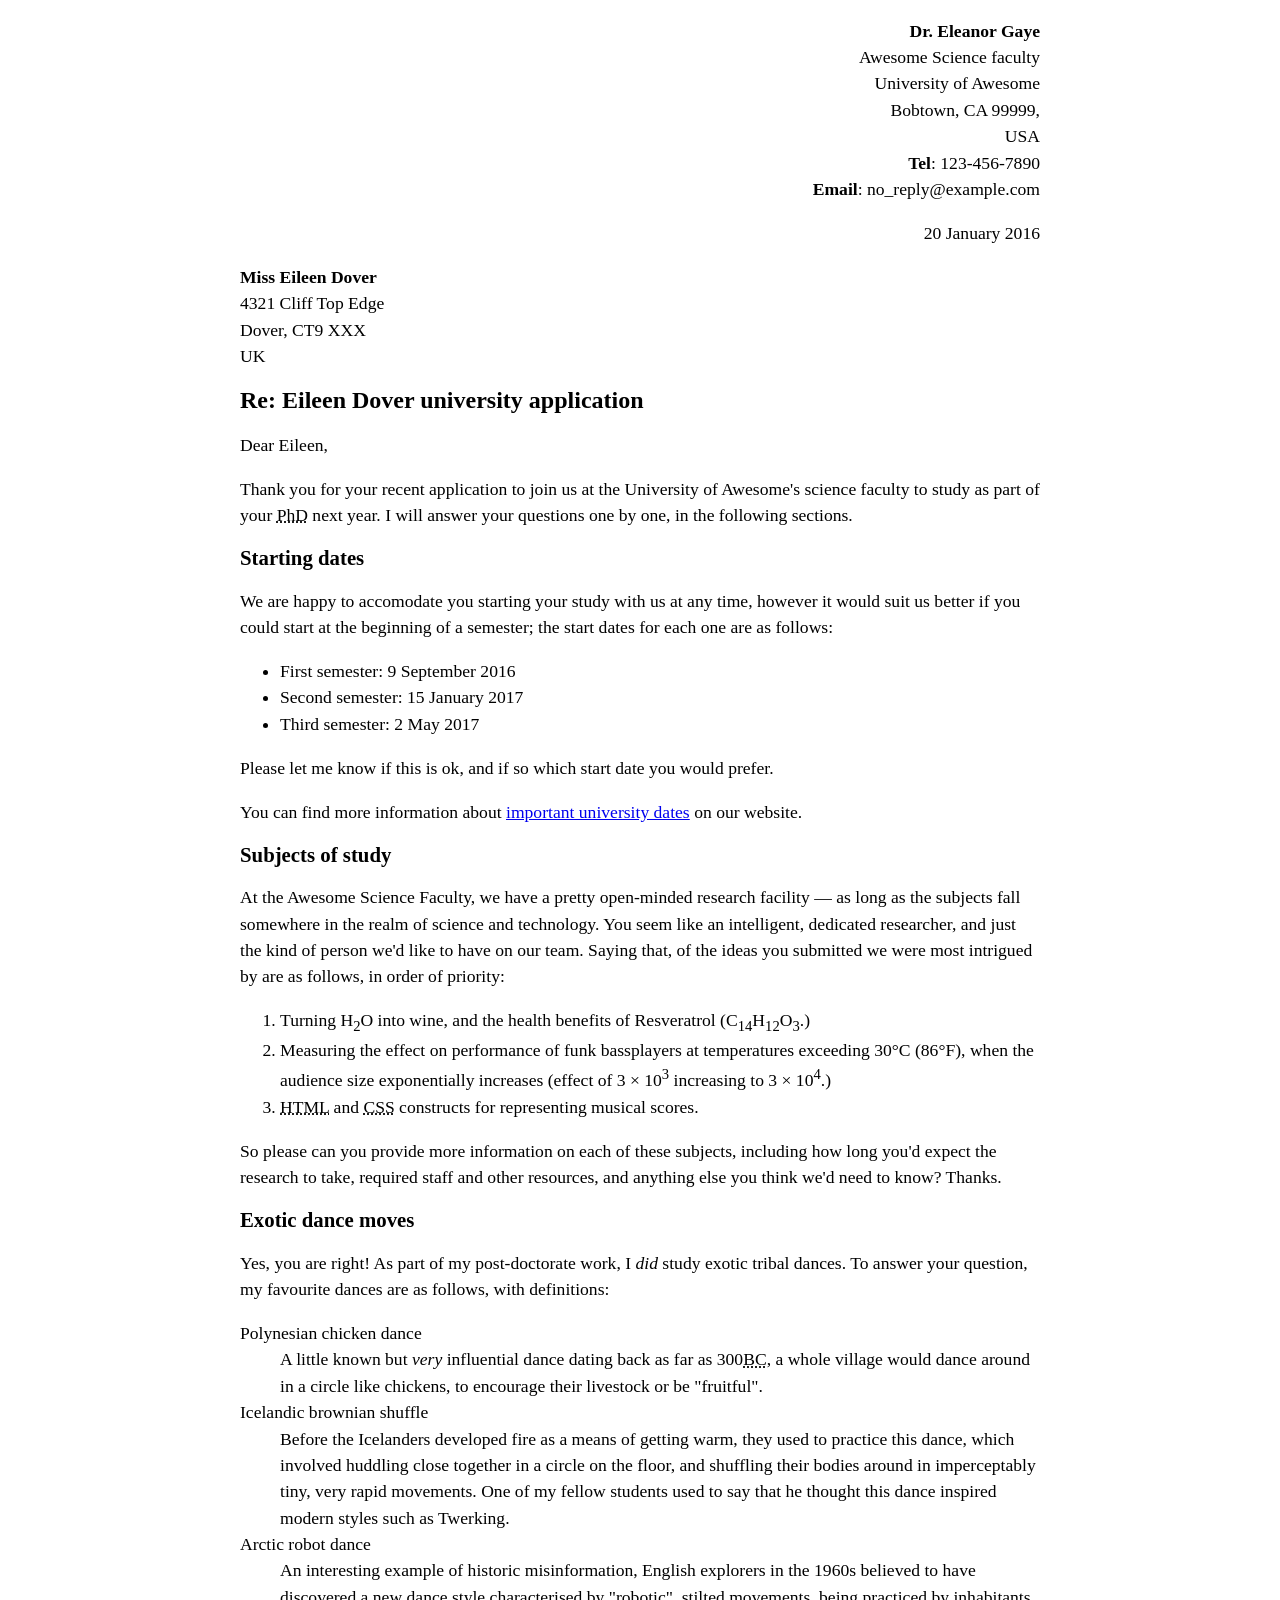
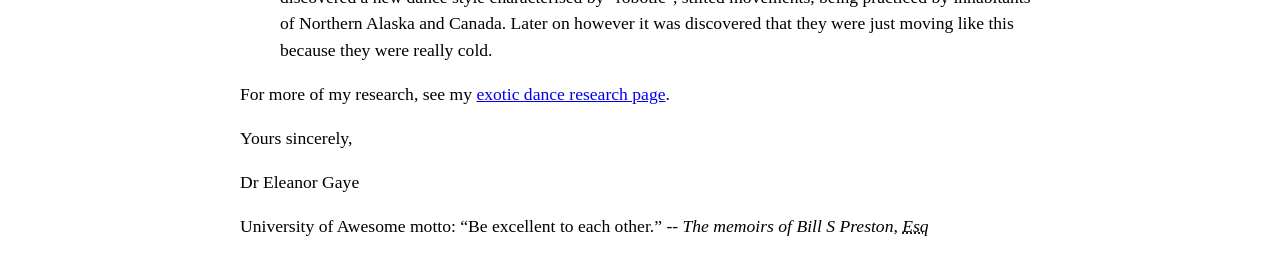
<file: lab exercises/1.Marking up a letter/index.html>
<!DOCTYPE html>
<html lang="en-US">
  <head>
    <meta charset="utf-8">
    <meta name="author" content="Dr. Eleanor Gaye">
	<link href="style.css" rel="stylesheet" type="text/css">
    <title>Awesome science application correspondance</title>
    </head>
  	<body>
    <p class="sender-column">
    <strong>Dr. Eleanor Gaye</strong><br>
    Awesome Science faculty<br>
    University of Awesome<br>
    Bobtown, CA 99999,<br>
    USA
    <br><strong>Tel</strong>: 123-456-7890<br>
    <strong>Email</strong>: no_reply@example.com
  </p>
    <p class="sender-column"><time datetime="2016-01-20">20 January 2016</time></p>
    <p>
    <strong>Miss Eileen Dover</strong><br>
    4321 Cliff Top Edge<br>
    Dover, CT9 XXX<br>
    UK
  </p>

    <h1>Re: Eileen Dover university application</h1>
    <p>Dear Eileen,</p>
    <p>Thank you for your recent application to join us at the University of Awesome's science faculty to study as part of your <abbr title="Doctor of Philosophy">PhD</abbr> next year. I will answer your questions one by one, in the following sections.</p>
    <h2>Starting dates</h2>
    <p>We are happy to accomodate you starting your study with us at any time, however it would suit us better if you could start at the beginning of a semester; the start dates for each one are as follows:</p>
    <ul>
      <li>First semester: <time datetime="2016-09-09">9 September 2016</time></li>
      <li>Second semester: <time datetime="2017-01-15">15 January 2017</time></li>
      <li>Third semester: <time datetime="2017-05-02">2 May 2017</time></li>
    </ul>
    <p>Please let me know if this is ok, and if so which start date you would prefer.</p>
    <p>You can find more information about <a href="http://www.example.com" title="table of awesome university important dates">important university dates</a> on our website.</p>
    
	<h2>Subjects of study</h2>
    <p>At the Awesome Science Faculty, we have a pretty open-minded research facility — as long as the subjects fall somewhere in the realm of science and technology. You seem like an intelligent, dedicated researcher, and just the kind of person we'd like to have on our team. Saying that, of the ideas you submitted we were most intrigued by are as follows, in order of priority:</p>
    <ol>
      <li>Turning H<sub>2</sub>O into wine, and the health benefits of Resveratrol (C<sub>14</sub>H<sub>12</sub>O<sub>3</sub>.)</li>
      <li>Measuring the effect on performance of funk bassplayers at temperatures exceeding 30°C (86°F), when the audience size exponentially increases (effect of 3 × 10<sup>3</sup> increasing to 3 × 10<sup>4</sup>.)</li>
      <li><abbr title="HyperText Markup Language">HTML</abbr> and <abbr title="Cascading Style Sheets">CSS</abbr> constructs for representing musical scores.</li>
    </ol>
    <p>So please can you provide more information on each of these subjects, including how long you'd expect the research to take, required staff and other resources, and anything else you think we'd need to know? Thanks.</p>

    <h2>Exotic dance moves</h2>
    <p>Yes, you are right! As part of my post-doctorate work, I <em>did</em> study exotic tribal dances. To answer your question, my favourite dances are as follows, with definitions:</p>
    <dl>
      <dt>Polynesian chicken dance</dt>
      <dd>A little known but <em>very</em> influential dance dating back as far as 300<abbr title="Before Christ">BC</abbr>, a whole village would dance around in a circle like chickens, to encourage their livestock or be "fruitful".</dd>
      <dt>Icelandic brownian shuffle</dt>
      <dd>Before the Icelanders developed fire as a means of getting warm, they used to practice this dance, which involved huddling close together in a circle on the floor, and shuffling their bodies around in imperceptably tiny, very rapid movements. One of my fellow students used to say that he thought this dance inspired modern styles such as Twerking.</dd>
      <dt>Arctic robot dance</dt>
      <dd>An interesting example of historic misinformation, English explorers in the 1960s believed to have discovered a new dance style characterised by "robotic", stilted movements, being practiced by inhabitants of Northern Alaska and Canada. Later on however it was discovered that they were just moving like this because they were really cold.</dd>
    </dl>
    <p>For more of my research, see my <a href="htp://www.example.com" title="Dr Gaye's exotic dance research">exotic dance research page</a>.</p>
    <p>Yours sincerely,</p>
    <p>Dr Eleanor Gaye</p>
   <p>University of Awesome motto: <q>Be excellent to each other.</q> -- <cite>The memoirs of Bill S Preston, <abbr title="Esquire">Esq</abbr></cite></p>
  </body>
</html>
</file>
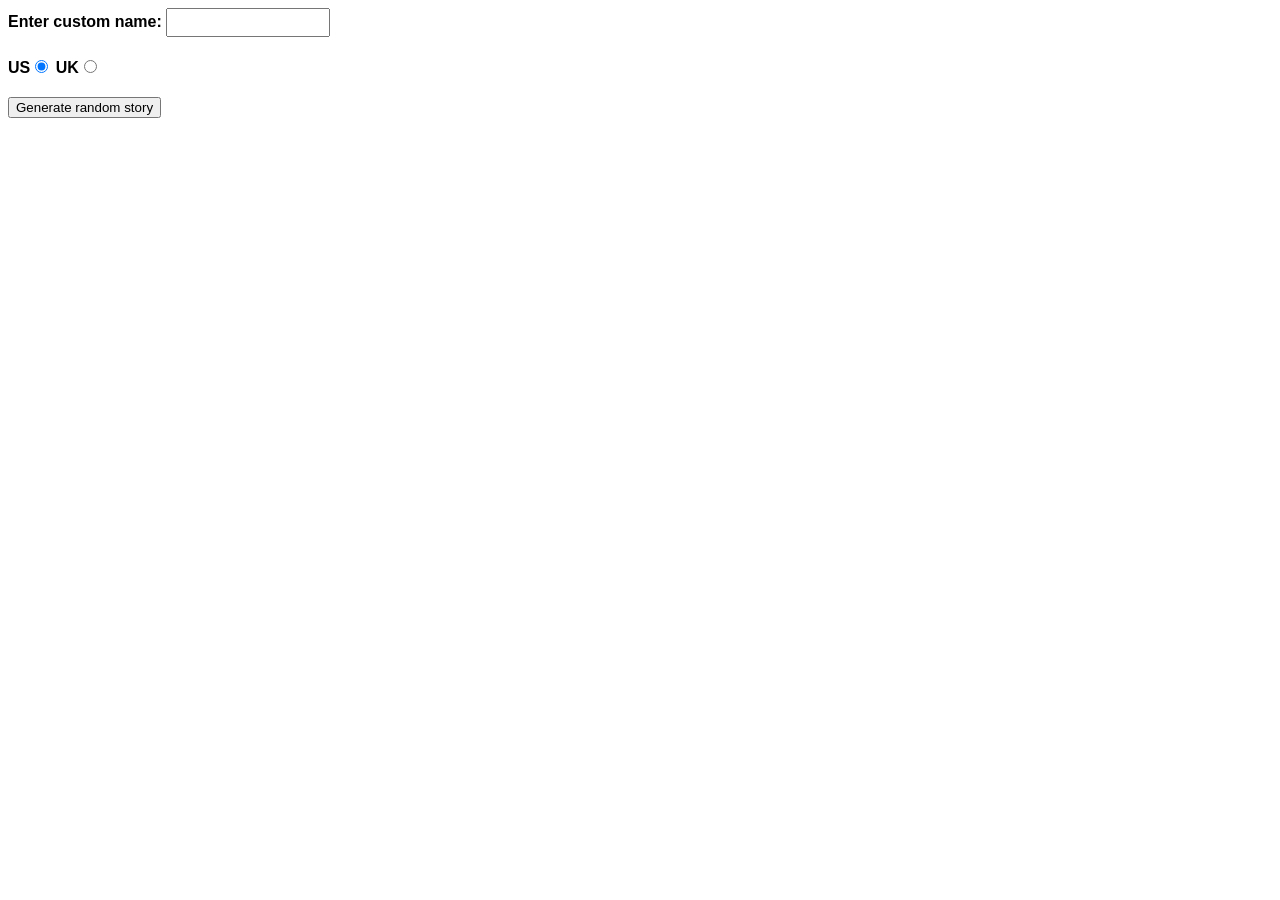
<file: lab exercises/10.Silly Story Generator/index.html>
<!DOCTYPE html>
<html lang="en">
  <head>
    <meta charset="utf-8">
    <meta http-equiv="X-UA-Compatible" content="IE=edge">
    <meta name="viewport" content="width=device-width">

    <title>Silly story generator</title>

    <style>
    body {
      font-family: helvetica, sans-serif;
      width: 350px;
    }
    label {
      font-weight: bold;  
    }
    div {
      padding-bottom: 20px;
    }
    input[type="text"] {
      padding: 5px;
      width: 150px;
    }
    p {
      background: #FFC125;
      color: #5E2612;
      padding: 10px;
      visibility: hidden;
    }
    </style>
  </head>

  <body>
    <div>
      <label for="customname">Enter custom name:</label>
      <input id="customname" type="text" placeholder="">
    </div>
    <div>
      <label for="us">US</label><input id="us" type="radio" name="ukus" value="us" checked>
      <label for="uk">UK</label><input id="uk" type="radio" name="ukus" value="uk">
    </div>
    <div>
      <button class="randomize">Generate random story</button>
    </div>
    <!-- Thanks a lot to Willy Aguirre for his help with the code for this assessment -->
    <p class="story"></p>
    

<script src="main.js"></script>    
  </body>
</html>
</file>
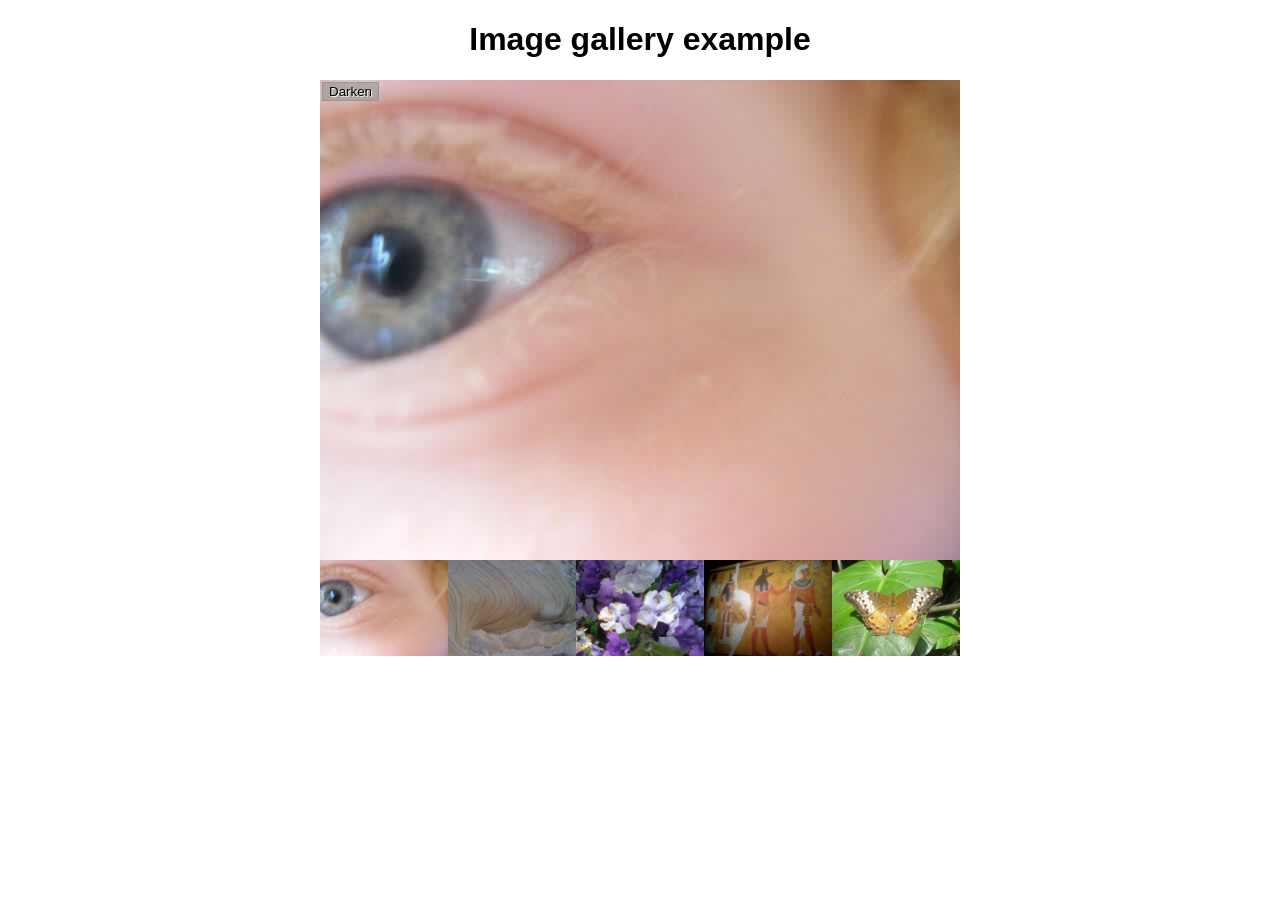
<file: lab exercises/11.Image Gallery/index.html>
<!DOCTYPE html>
<html lang="en">
  <head>
    <meta charset="utf-8">

    <title>Image gallery</title>

    <link rel="stylesheet" href="style.css">
    
  </head>

  <body>
    <h1>Image gallery example</h1>

    <div class="full-img">
      <img class="displayed-img" src="images/pic1.jpg" alt="eye">
      <div class="overlay"></div>
      <button class="dark">Darken</button>
    </div>

    <div class="thumb-bar">


    </div>
    <script src="main.js"></script>
  </body>
</html>
</file>
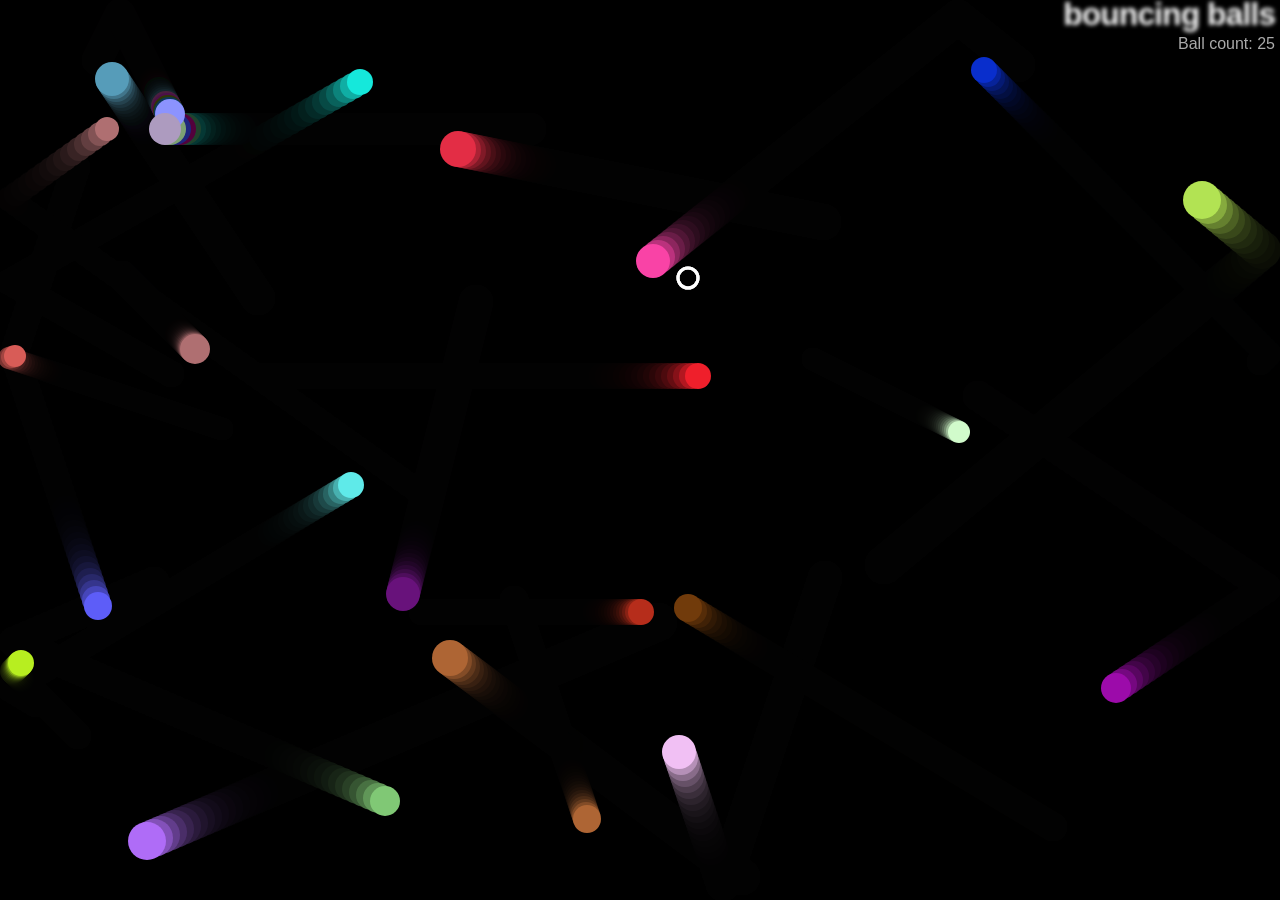
<file: lab exercises/12.Adding features to our bouncing ball demo/index.html>
<!DOCTYPE html>
<html lang="en">
  <head>
    <meta charset="utf-8">
    <title>Bouncing balls</title>
    <link rel="stylesheet" href="style.css">
  </head>

  <body>
    <h1>bouncing balls</h1>
    <p>Ball count: </p>
    <canvas></canvas>

    <script src="main.js"></script>
  </body>
</html>
</file>
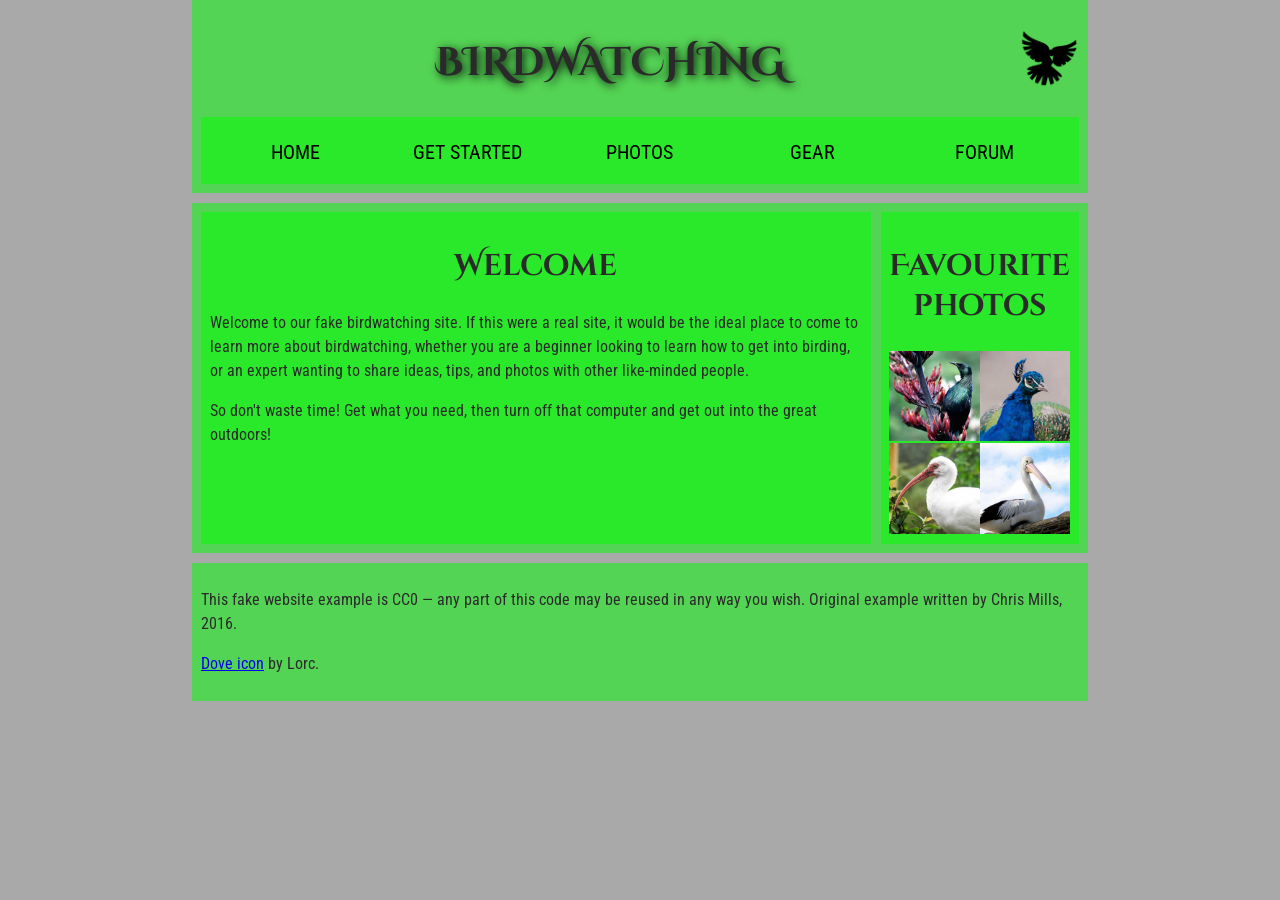
<file: lab exercises/2.Structuring a page of content/index.html>
<!DOCTYPE html>
<html lang="en">
  <head>
    <meta charset="utf-8">
    <title>Birdwatching</title>
    <link href="https://fonts.googleapis.com/css?family=Roboto+Condensed:300|Cinzel+Decorative:700" rel="stylesheet">
	<link href="style.css" rel="stylesheet" type="text/css">
    <!--[if lt IE 9]>
      <script src="//html5shiv.googlecode.com/svn/trunk/html5.js"></script>
    <![endif]-->
  </head>

  <body>
	<header>
      <h1>Birdwatching</h1>
      <img src="dove.png" alt="a simple dove logo">
<nav>

      <ul>
        <li><span>Home</span></li>
        <li><a href="#">Get started</a></li>
        <li><a href="#">Photos</a></li>
        <li><a href="#">Gear</a></li>
        <li><a href="#">Forum</a></li>
      </ul>
	  </nav>

</header>
<main>
<section>
      <h2>Welcome</h2>

      <p>Welcome to our fake birdwatching site. If this were a real site, it would be the ideal place to come to learn more about birdwatching, whether you are a beginner looking to learn how to get into birding, or an expert wanting to share ideas, tips, and photos with other like-minded people.</p>

      <p>So don't waste time! Get what you need, then turn off that computer and get out into the great outdoors!</p>
</section>
<aside>
      <h2>Favourite photos</h2>

      <a href="favorite-1.jpg"><img src="favorite-1_th.jpg" alt="Small black bird, black claws, long black slender beak, links to larger version of the image"></a>
      <a href="favorite-2.jpg"><img src="favorite-2_th.jpg" alt="Top half of a pretty bird with bright blue plumage on neck, light colored beak, blue headdress, links to larger version of the image"></a>
      <a href="favorite-3.jpg"><img src="favorite-3_th.jpg" alt="Top half of a large bird with white plumage, very long curved narrow light colored break, links to larger version of the image"></a>
      <a href="favorite-4.jpg"><img src="favorite-4_th.jpg" alt="Large bird, mostly white plumage with black plumage on back and rear, long straight white beak, links to larger version of the image"></a>
</aside>
</main>

<footer>
      <p>This fake website example is CC0 — any part of this code may be reused in any way you wish. Original example written by Chris Mills, 2016.</p>

      <p><a href="http://game-icons.net/lorc/originals/dove.html">Dove icon</a> by Lorc.</p>
</footer>
</body>
</html>
</file>
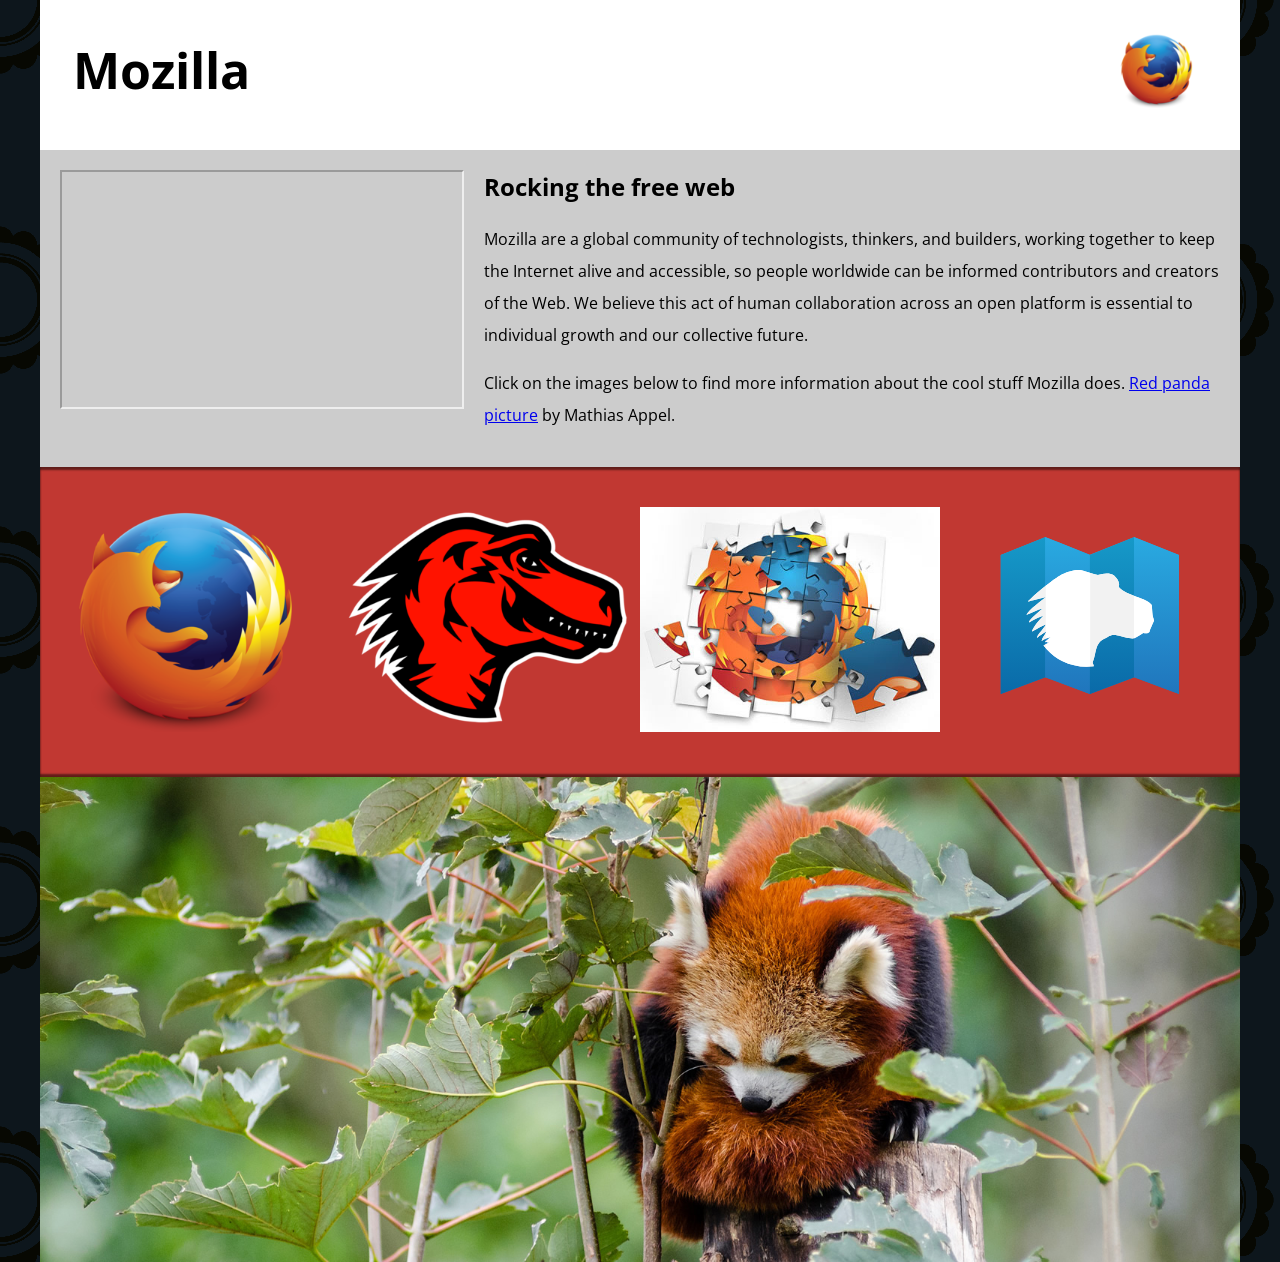
<file: lab exercises/3.Mozilla Splash Page/index.html>
<!DOCTYPE html>
<html lang="en">
  <head>
    <meta charset="utf-8">
    <meta name="viewport" content="width=device-width">
    <title>Mozilla splash page</title>
    <link href='https://fonts.googleapis.com/css?family=Open+Sans:400,700' rel='stylesheet' type='text/css'>
    <style>
      /* header and body setup */
      html {
        font-family: 'Open Sans', sans-serif;
        background: url(pattern.png);
      }
      body {
        width: 100%;
        max-width: 1200px;
        margin: 0 auto;
        background-color: white;
        position: relative;
      }
      /* Header styling */
      header {
        height: 150px;
      }
      header img {
        width: 100px;
        position: absolute;
        right: 32.5px;
        top: 32.5px;
      }
      h1 {
        font-size: 50px;
        line-height: 140px;
        margin: 0 0 0 32.5px;
      }
      /* main section and video styling */
      main {
        background: #ccc;
      }
      article {
        padding: 20px;
      }
      h2 {
        margin-top: 0;
      }
      p {
        line-height: 2;
      }
      iframe {
        float: left;
        margin: 0 20px 20px 0;
        max-width: 100%;
      }
      /* further info links */
      .further-info {
        clear: left;
        padding: 40px 0;
        background: #c13832;
        box-shadow: inset 0 3px 2px rgba(0,0,0,0.5),
                    inset 0 -3px 2px rgba(0,0,0,0.5);
      }
      .further-info a {
        width: 25%;
        display: block;
        float: left;
      }
      .further-info img {
        max-width: 100%;
      }
      .clearfix {
        clear: both;
      }
      /* Red panda image */
      .red-panda img {
        display: block;
        max-width: 100%;
      }
    </style>
  </head>
  <body>
    <header>
      <h1>Mozilla</h1>
      <img src="firefoxlogo120.png" alt="Small Firefox120px logo">
    </header>

    <main>
      <article>
        <iframe width="400" height="235" src="https://www.youtube.com/embed/ojcNcvb1olg"></iframe>
        <h2>Rocking the free web</h2>

        <p>Mozilla are a global community of technologists, thinkers, and builders, working together to keep the Internet alive and accessible, so people worldwide can be informed contributors and creators of the Web. We believe this act of human collaboration across an open platform is essential to individual growth and our collective future.</p>

        <p>Click on the images below to find more information about the cool stuff Mozilla does. <a href="https://www.flickr.com/photos/mathiasappel/21675551065/">Red panda picture</a> by Mathias Appel.</p>
      </article>

      <div class="further-info">
        <a href="https://www.mozilla.org/en-US/firefox/new/">
          <img src="firefoxlogo400.png" alt="Download Firefox"
               srcset="firefoxlogo120.png 120w,
                       firefoxlogo400.png 400w"
               sizes="(max-width: 480px) 120px,400px">
        </a>
        <a href="https://www.mozilla.org/">
          <img src="mozilladinohead400.png" alt="more about Mozilla"
               srcset="mozilladinohead120.png 120w,
                       mozilladinohead400.png 400w"
               sizes="(max-width: 480px) 120px,400px">
        </a>
        <a href="https://addons.mozilla.org/">
          <img src="firefoxaddons400.jpg" alt="Firefox with add-ons"
               srcset="firefoxaddons120.jpg 120w,
                       firefoxaddons400.jpg 400w"
               sizes="(max-width: 480px) 120px,400px">
        </a>
        <a href="https://developer.mozilla.org/en-US/">
          <img src="mdn.svg" alt="Learn web development with MDN">
        </a>
        <div class="clearfix"></div>
      </div>

      <div class="red-panda">


        <picture>
          <source media="(max-width: 600px)" srcset="red-panda-600px.jpg">
          <img src="red-panda.jpg" alt="red panda">
        </picture>
      </div>

    </main>
  </body>
</html>
</file>
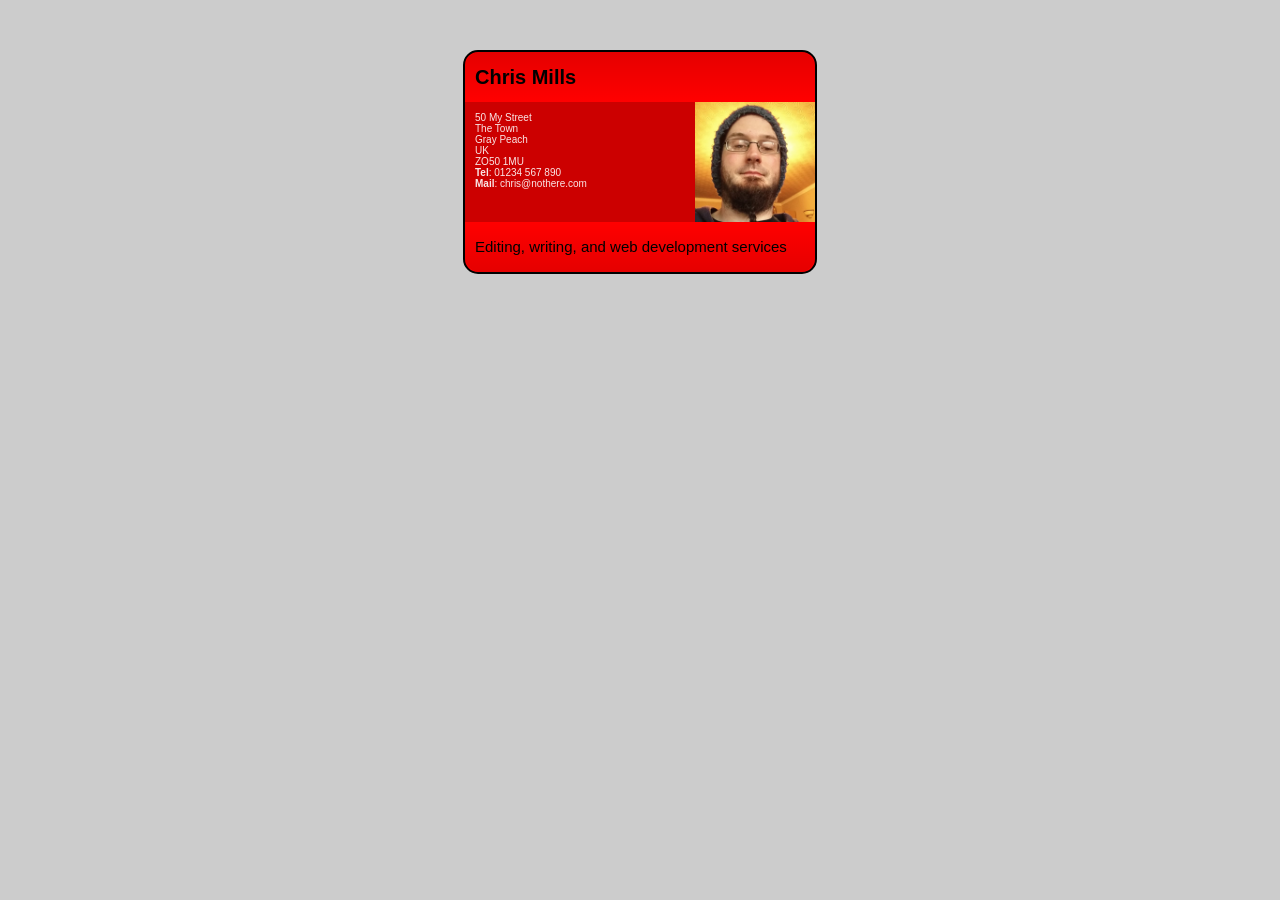
<file: lab exercises/5.Fundamental Css Comprehension/index.html>
<!DOCTYPE html>
<html lang="en">
  <head>
    <meta charset="utf-8">
    <title>Fundamental CSS comprehension</title>
	<link href="style.css" rel="stylesheet" type="text/css">
  </head>
  <body>

  <section class="card">
    <header>
      <h2>Chris Mills</h2>
    </header>
    <article>
      <img src="chris.jpg" alt="A picture of Chris - a man with glasses, a beard, and a silly wooly hat">
      <p>50 My Street<br>
         The Town<br>
         Gray Peach<br>
         UK<br>
         ZO50 1MU<br>
        <strong>Tel</strong>: 01234 567 890<br>
        <strong>Mail</strong>: chris@nothere.com</p>
    </article>
    <footer>
      <p>Editing, writing, and web development services</p>
    </footer>
  </section>

  </body>
</html>
</file>
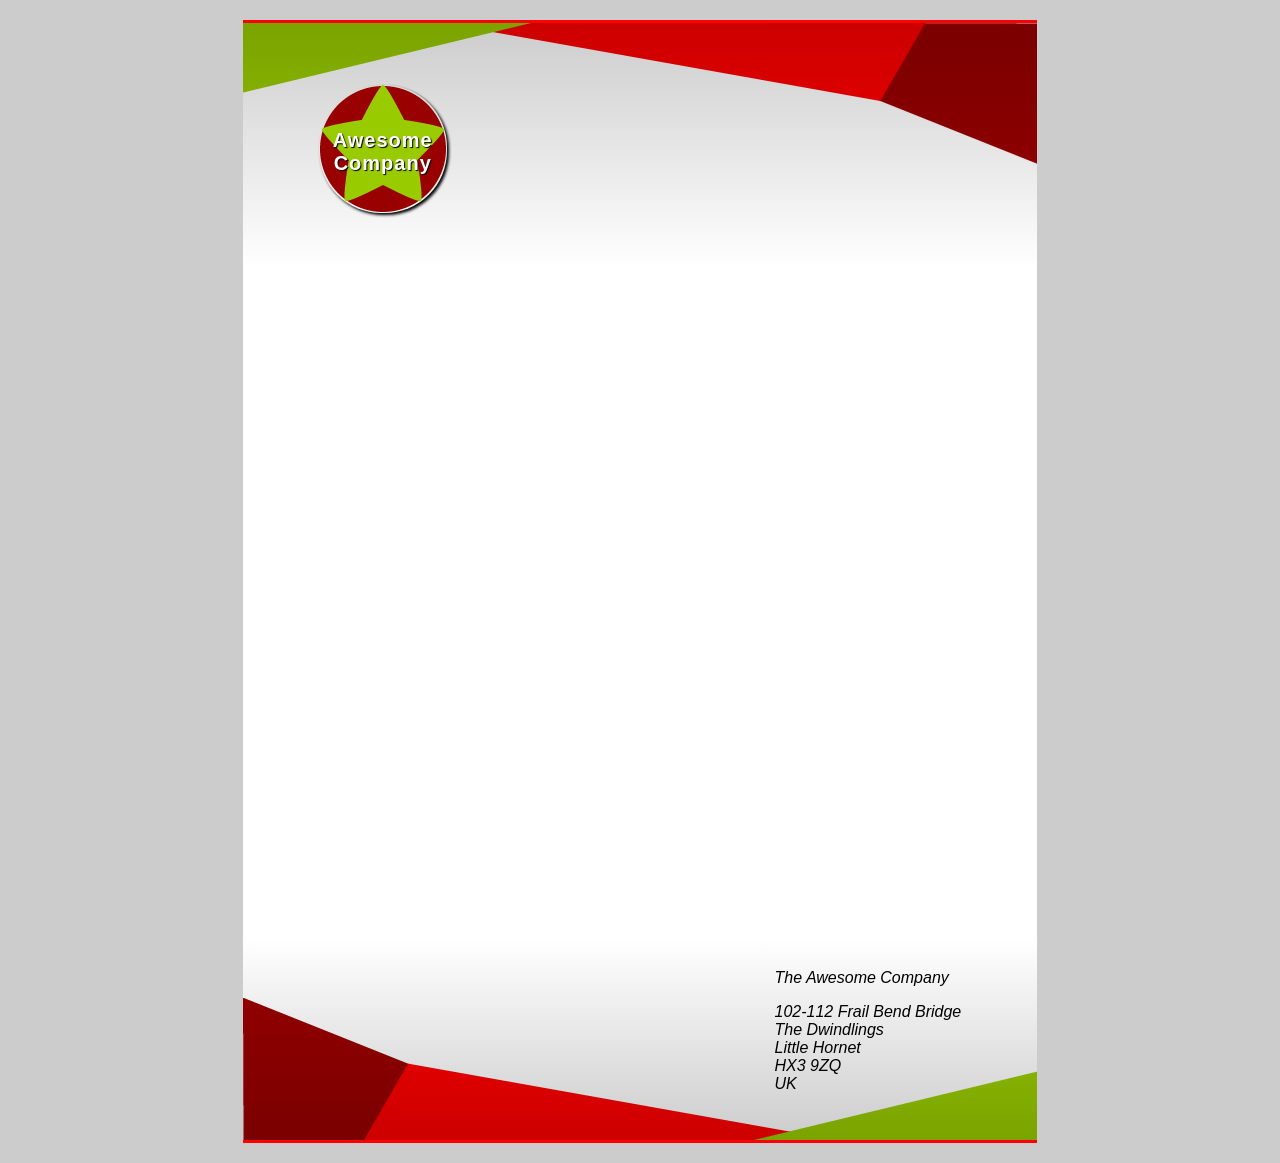
<file: lab exercises/7.Creating Fancy LetterHeaded paper/index.html>
<!DOCTYPE html>
<html lang="en">
  <head>
    <meta charset="utf-8">
    <title>Fancy letterheaded paper</title>
    <link href="style.css" rel="stylesheet" type="text/css">
  </head>
  <body>

    <article>
      <h1>Awesome<br>Company</h1>

      <address>
        <p>The Awesome Company</p>
        <p>102-112 Frail Bend Bridge<br>
        The Dwindlings<br>
        Little Hornet<br>
        HX3 9ZQ<br>
        UK</p>
      </address>
    </article>
  </body>
</html>
</file>
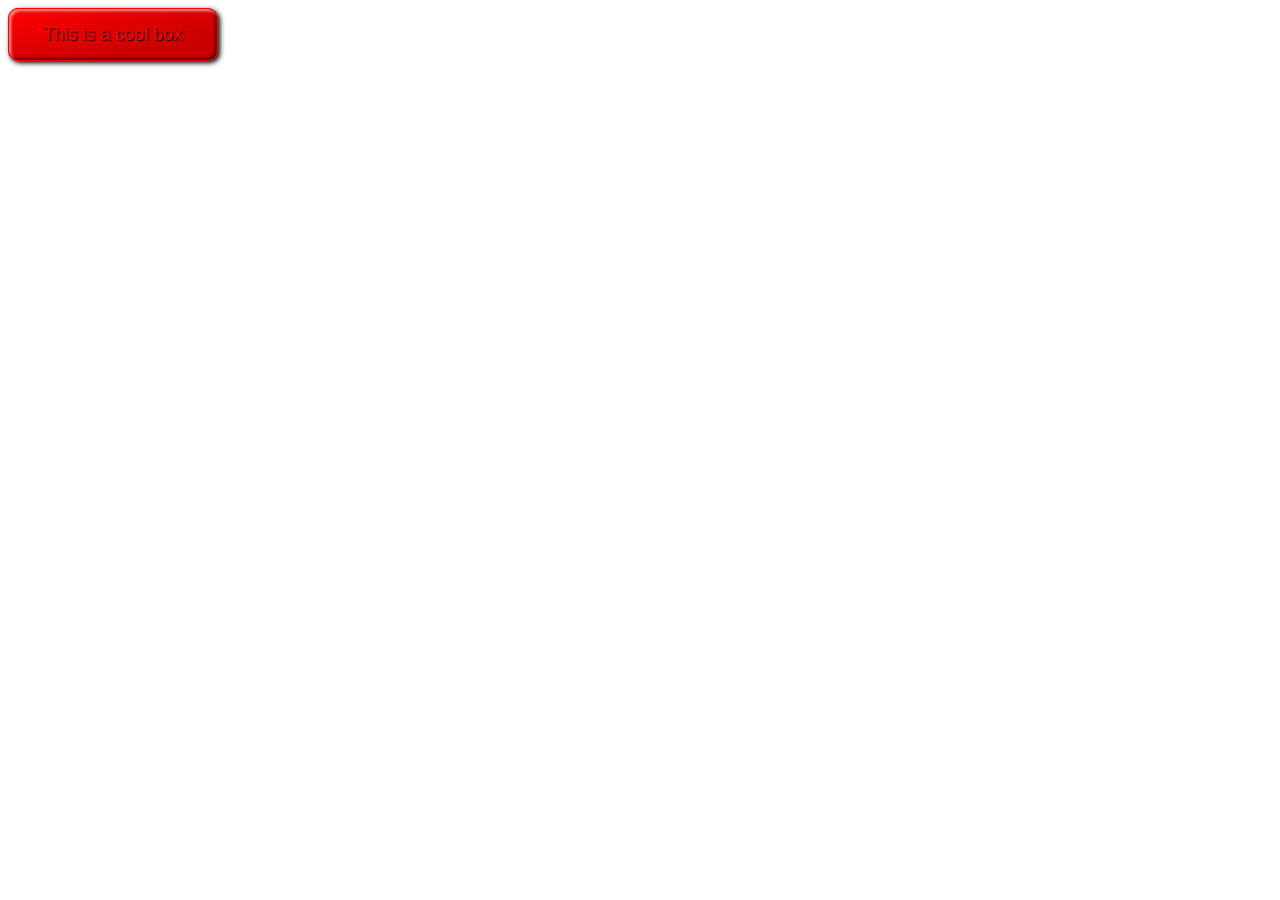
<file: lab exercises/8.A cool looking box/index.html>
<!DOCTYPE html>
<html lang="en">
  <head>
    <meta charset="utf-8">
    <title>Cool box</title>
    <link href="style.css" rel="stylesheet" type="text/css">
  </head>
  <body>
      <p>This is a cool box</p>
  </body>
</html>
</file>
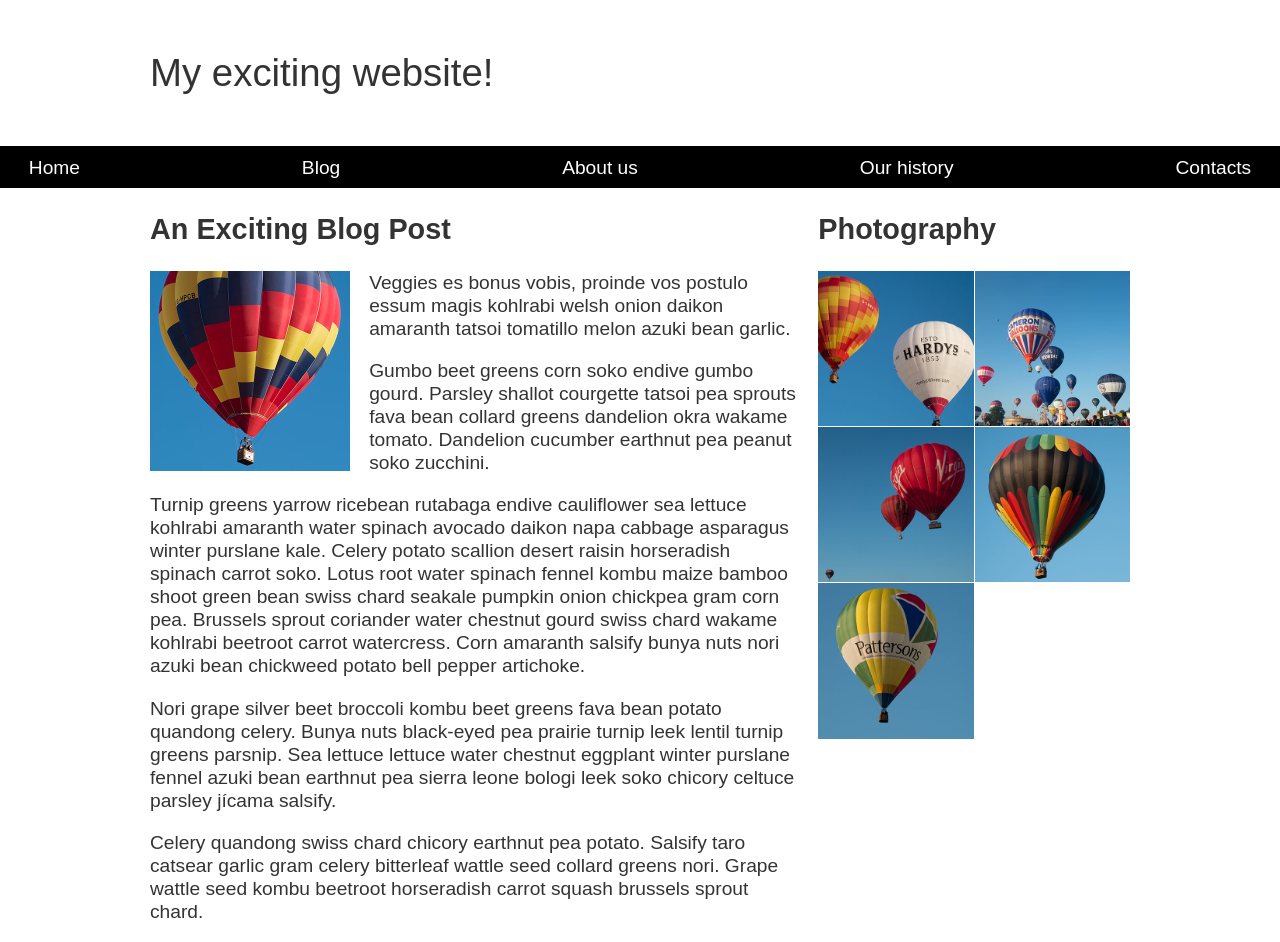
<file: lab exercises/9.Fundamental Layout Comprehension/index.html>
<!DOCTYPE html>
<html lang="en">

<head>
  <meta charset="utf-8">
  <title>Layout Task</title>
  <link href="styles.css" rel="stylesheet" type="text/css">
</head>

<body>

  <div class="logo">
    My exciting website!
  </div>

  <nav>
    <ul>
      <li>
        <a href="">Home</a>
      </li>
      <li>
        <a href="">Blog</a>
      </li>
      <li>
        <a href="">About us</a>
      </li>
      <li>
        <a href="">Our history</a>
      </li>
      <li>
        <a href="">Contacts</a>
      </li>
    </ul>
  </nav>

  <main class="grid">
    <article>
      <h1>
        An Exciting Blog Post
      </h1>
      <img src="images/balloon-sq6.jpg" alt="placeholder" class="feature">
      <p>Veggies es bonus vobis, proinde vos postulo essum magis kohlrabi welsh onion daikon amaranth tatsoi tomatillo melon
        azuki bean garlic.</p>

      <p>Gumbo beet greens corn soko endive gumbo gourd. Parsley shallot courgette tatsoi pea sprouts fava bean collard greens
        dandelion okra wakame tomato. Dandelion cucumber earthnut pea peanut soko zucchini.</p>

      <p>Turnip greens yarrow ricebean rutabaga endive cauliflower sea lettuce kohlrabi amaranth water spinach avocado daikon
        napa cabbage asparagus winter purslane kale. Celery potato scallion desert raisin horseradish spinach carrot soko.
        Lotus root water spinach fennel kombu maize bamboo shoot green bean swiss chard seakale pumpkin onion chickpea gram
        corn pea. Brussels sprout coriander water chestnut gourd swiss chard wakame kohlrabi beetroot carrot watercress.
        Corn amaranth salsify bunya nuts nori azuki bean chickweed potato bell pepper artichoke.</p>

      <p>Nori grape silver beet broccoli kombu beet greens fava bean potato quandong celery. Bunya nuts black-eyed pea prairie
        turnip leek lentil turnip greens parsnip. Sea lettuce lettuce water chestnut eggplant winter purslane fennel azuki
        bean earthnut pea sierra leone bologi leek soko chicory celtuce parsley jícama salsify.</p>

      <p>Celery quandong swiss chard chicory earthnut pea potato. Salsify taro catsear garlic gram celery bitterleaf wattle
        seed collard greens nori. Grape wattle seed kombu beetroot horseradish carrot squash brussels sprout chard.</p>

    </article>

    <aside>
      <h2>
        Photography
      </h2>
      <ul class="photos">
        <li>
          <img src="images/balloon-sq1.jpg" alt="placeholder">
        </li>
        <li>
          <img src="images/balloon-sq2.jpg" alt="placeholder">
        </li>
        <li>
          <img src="images/balloon-sq3.jpg" alt="placeholder">
        </li>
        <li>
          <img src="images/balloon-sq4.jpg" alt="placeholder">
        </li>
        <li>
          <img src="images/balloon-sq5.jpg" alt="placeholder">
        </li>
      </ul>

    </aside>
  </main>

</body>

</html>
</file>
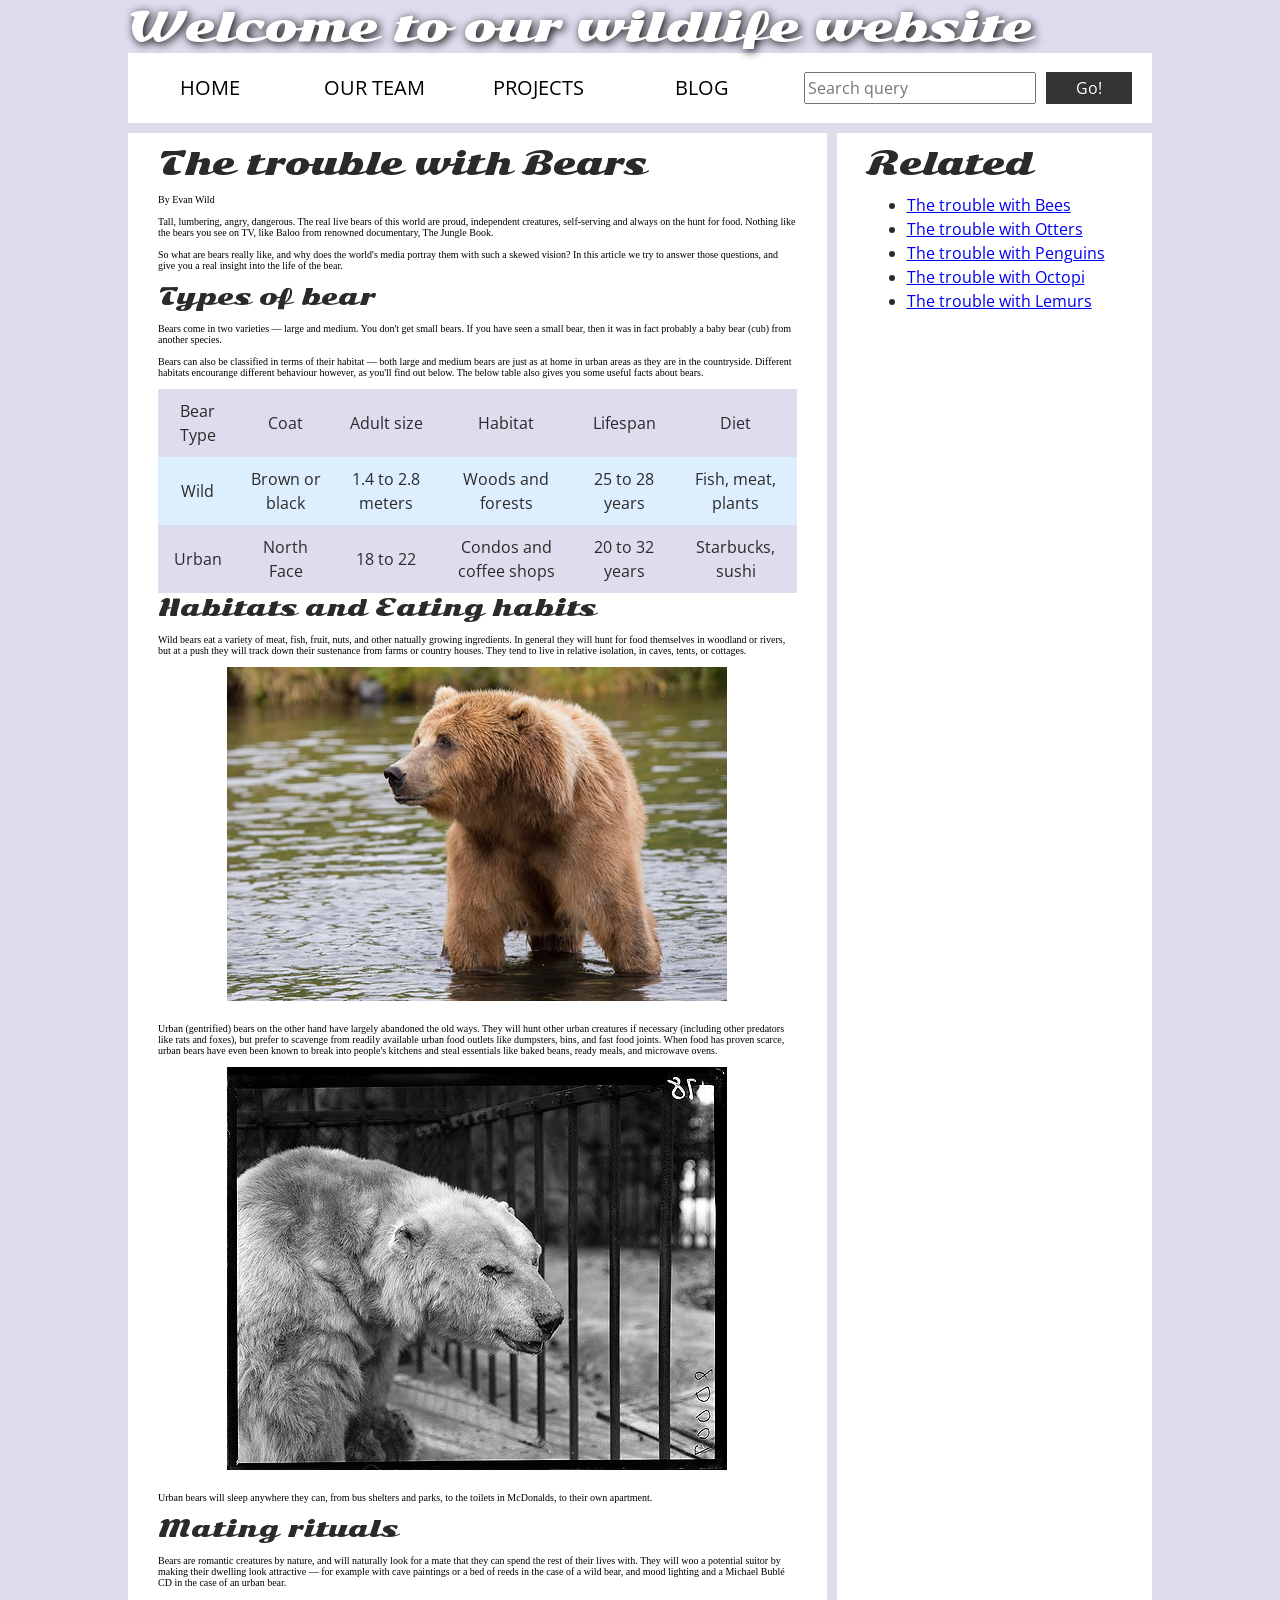
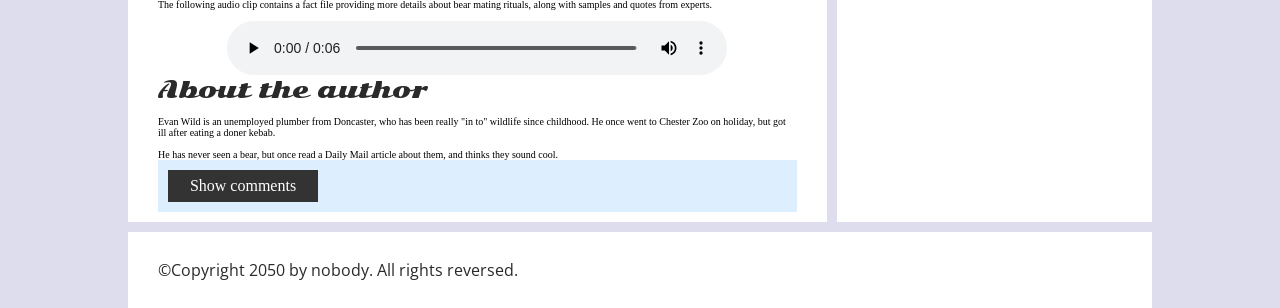
<file: lab exercises/Accessibility Troubleshoot/index.html>
<!DOCTYPE html>
<html lang="en">
  <head>
    <meta charset="utf-8">

    <title>Accessibility assessment</title>
    <link href="https://fonts.googleapis.com/css?family=Open+Sans+Condensed:300|Sonsie+One" rel="stylesheet" type="text/css">
    <link rel="stylesheet" href="style.css">

    <!-- the below three lines are a fix to get HTML5 semantic elements working in old versions of Internet Explorer-->
    <!--[if lt IE 9]>
      <script src="http://html5shiv.googlecode.com/svn/trunk/html5.js"></script>
    <![endif]-->
  </head>

  <body>
    <div class="header">
      <font size="7">Welcome to our wildlife website</font>
    </div>

    <div class="nav">
      <ul>
        <li><a href="#">Home</a></li>
        <li><a href="#">Our team</a></li>
        <li><a href="#">Projects</a></li>
        <li><a href="#">Blog</a></li>
      </ul>

      <form class="search">
        <input type="search" name="q" placeholder="Search query">
        <input type="submit" value="Go!">
      </form>
    </div>

    <main>
      <article>
        <font size="6">The trouble with Bears</font>
        <br><br>
        By Evan Wild
        <br><br>
        Tall, lumbering, angry, dangerous. The real live bears of this world are proud, independent creatures, self-serving and always on the hunt for food. Nothing like the bears you see on TV, like Baloo from renowned documentary, The Jungle Book.
        <br><br>
        So what are bears really like, and why does the world's media portray them with such a skewed vision? In this article we try to answer those questions, and give you a real insight into the life of the bear.
        <br><br>
        <font size="5">Types of bear</font>
        <br><br>
        Bears come in two varieties — large and medium. You don't get small bears. If you have seen a small bear, then it was in fact probably a baby bear (cub) from another species.
        <br><br>
        Bears can also be classified in terms of their habitat — both large and medium bears are just as at home in urban areas as they are in the countryside. Different habitats encourange different behaviour however, as you'll find out below. The below table also gives you some useful facts about bears.
        <br><br>
        <table>
          <thead>
            <tr>
              <td>Bear Type</td>
              <td>Coat</td>
              <td>Adult size</td>
              <td>Habitat</td>
              <td>Lifespan</td>
              <td>Diet</td>
            </tr>
          </thead>
          <tbody>
            <tr>
              <td>Wild</td>
              <td>Brown or black</td>
              <td>1.4 to 2.8 meters</td>
              <td>Woods and forests</td>
              <td>25 to 28 years</td>
              <td>Fish, meat, plants</td>
            </tr>
            <tr>
              <td>Urban</td>
              <td>North Face</td>
              <td>18 to 22</td>
              <td>Condos and coffee shops</td>
              <td>20 to 32 years</td>
              <td>Starbucks, sushi</td>
            </tr>
          </tbody>
        </table>

        <font size="5">Habitats and Eating habits</font>
        <br><br>
        Wild bears eat a variety of meat, fish, fruit, nuts, and other natually growing ingredients. In general they will hunt for food themselves in woodland or rivers, but at a push they will track down their sustenance from farms or country houses. They tend to live in relative isolation, in caves, tents, or cottages.
        <br><br>
        <img src="media/wild-bear.jpg" alt="wild bear">
        <br><br>
        Urban (gentrified) bears on the other hand have largely abandoned the old ways. They will hunt other urban creatures if necessary (including other predators like rats and foxes), but prefer to scavenge from readily available urban food outlets like dumpsters, bins, and fast food joints. When food has proven scarce, urban bears have even been known to break into people's kitchens and steal essentials like baked beans, ready meals, and microwave ovens.
        <br><br>
        <img src="media/urban-bear.jpg" alt="urban bear">
        <br><br>
        Urban bears will sleep anywhere they can, from bus shelters and parks, to the toilets in McDonalds, to their own apartment.
        <br><br>
        <font size="5">Mating rituals</font>
        <br><br>
        Bears are romantic creatures by nature, and will naturally look for a mate that they can spend the rest of their lives with. They will woo a potential suitor by making their dwelling look attractive — for example with cave paintings or a bed of reeds in the case of a wild bear, and mood lighting and a Michael Bublé CD in the case of an urban bear.
        <br><br>
        The following audio clip contains a fact file providing more details about bear mating rituals, along with samples and quotes from experts.
        <br><br>
        <audio controls>
          <source src="media/bear.mp3" type="audio/mp3">
          <source src="media/bear.ogg" type="audio/ogg">
          <p>It looks like your browser doesn't support HTML5 audio players.</p>
        </audio>

        <aside>

          <font size="5">About the author</font>
        <br><br>
          Evan Wild is an unemployed plumber from Doncaster, who has been really "in to" wildlife since childhood. He once went to Chester Zoo on holiday, but got ill after eating a doner kebab.
        <br><br>
          He has never seen a bear, but once read a Daily Mail article about them, and thinks they sound cool.

        </aside>
        <section class="comments">
          <div class="show-hide">Show comments</div>

          <div class="comment-wrapper">

            <font size="6">Add comment</font>

            <form class="comment-form">
              <div class="flex-pair">
                Your name:
                <input type="text" name="name" id="name" placeholder="Enter your name">
              </div>
              <div class="flex-pair">
                Your comment:
                <input type="text" name="comment" id="comment" placeholder="Enter your comment">
              </div>
              <div>
                <input type="submit" value="Submit comment">
              </div>
            </form>

            <font size="6">Comments</font>

            <ul class="comment-container">

              <li>

                <p>Bob Fossil</p>

                <p>Oh I am so glad you taught me all about the big brown angry guys in the woods. With their sniffing little noses and their bad attitudes, they can sure be a menace — I was thinking of putting them all in a truck and driving them outta here. I run a zoo, you know.</p>

              </li>

            </ul>

          </div>
        </section>
      </article>

      <div class="secondary">
        <font size="6">Related</font>

        <ul>
          <li><a href="#">The trouble with Bees</a></li>
          <li><a href="#">The trouble with Otters</a></li>
          <li><a href="#">The trouble with Penguins</a></li>
          <li><a href="#">The trouble with Octopi</a></li>
          <li><a href="#">The trouble with Lemurs</a></li>
        </ul>
      </div>
    </main>

    <footer>
      <p>©Copyright 2050 by nobody. All rights reversed.</p>
    </footer>

    <script src="main.js"></script>

  </body>
</html>
</file>
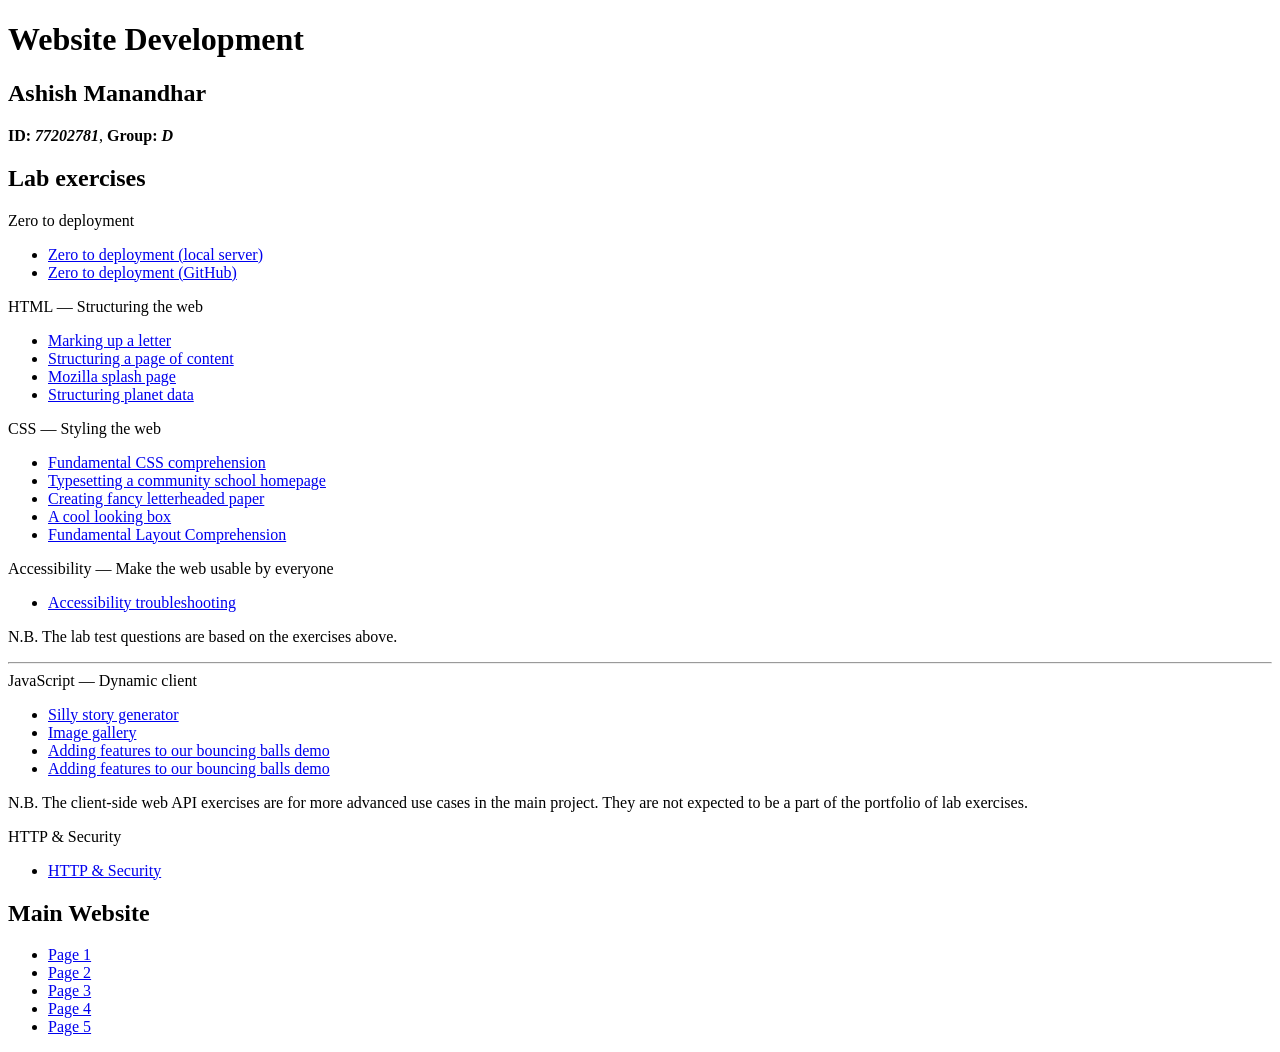
<file: home.html>
<!DOCTYPE html>
<html>
<head>
   <title>labs</title>
   <meta charset="utf-8" />
   <meta name="author" content="Ashish Manandhar" />
   <meta name="description" content="Portfolio of lab exercises" />
</head>
<body>
   <main class="panel">
      <header>
         <h1>
            Website Development
         </h1>
         <h2>
            Ashish Manandhar
         </h2>
         <p>
            <strong>ID: <em>77202781</em></strong>, 
            <strong>Group: <em>D</em></strong>
         </p>
      </header>
      <h2>
         Lab exercises
      </h2>
      <header>Zero to deployment</header>
      <ul>
         <li>
            <a href="http://c7202781.thebritishcollege.org/">
               Zero to deployment (local server)</a>
         </li>
         <li>
            <a href="https://github.com/c7202781/web.git">
               Zero to deployment (GitHub)</a>
         </li>
      </ul>
      <header>HTML — Structuring the web</header>
      <ul>
         <li>
            <a href="lab exercises/1.Marking up a letter/index.html">
               Marking up a letter</a>
         </li>
         <li>
            <a href="lab exercises/2.Structuring a page of content/index.html">
               Structuring a page of content</a>
         </li>
         <li>
            <a href="lab exercises/3.Mozilla Splash Page/index.html">
               Mozilla splash page</a>
         </li>
         <li>
            <a href="lab exercises/4.Structuring planet data/blank-template.html">
               Structuring planet data</a>
         </li>
      </ul>
      <header>CSS — Styling the web</header>
      <ul>
         <li>
            <a href="lab exercises/5.Fundamental Css Comprehension/index.html">
               Fundamental CSS comprehension</a>
         </li>
         <li>
            <a href="lab exercises/6.Typesetting a community school homepage/index.html">
               Typesetting a community school homepage</a>
         </li>
         <li>
            <a href="lab exercises/7.Creating Fancy LetterHeaded paper/index.html">
               Creating fancy letterheaded paper</a>
         </li>
         <li>
            <a href="lab exercises/8.A cool looking box/index.html">
               A cool looking box</a>
         </li>
         <li>
            <a href="lab exercises/9.Fundamental Layout Comprehension/index.html">
               Fundamental Layout Comprehension</a>
         </li>
      </ul>
      <header>Accessibility — Make the web usable by everyone</header>
      <ul>
         <li>
            <a href="lab exercises/Accessibility Troubleshoot/index.html">
               Accessibility troubleshooting</a>
         </li>
      </ul>      
      <p class="green">
         N.B. The lab test questions are based on the exercises above.
      </p>
      <hr />
      <header>JavaScript — Dynamic client</header>
      <ul>
         <li>
            <a href="lab exercises/10.Silly Story Generator/index.html">
               Silly story generator</a>
         </li>
         <li>
            <a href="lab exercises/11.Image Gallery/index.html">
               Image gallery</a>
         </li>
         <li>
            <a href="lab exercises/12.Adding features to our bouncing ball demo/index.html">
               Adding features to our bouncing balls demo</a>
         </li>
         <li>
            <a href="lab exercises/">
               Adding features to our bouncing balls demo</a>
         </li>                                                        
      </ul>                     
      <p class="green">
         N.B. The client‐side web API exercises are for more advanced 
         use cases in the main project.  They are not expected to be a part 
         of the portfolio of lab exercises.
      </p>           

      <header>HTTP & Security</header>
      <ul>
         <li>
            <a href="lab exercises/">
               HTTP & Security</a>
         </li>
      </ul>

      <h2>Main Website</h2>
      <ul>
         <li>
            <a href="test-site/index.html">Page 1</a>
         </li>
         <li>
            <a href="test-site/gallery.html">Page 2</a>
         </li>
         <li>
            <a href="test-site/heroes.html">Page 3</a>
         </li>
         <li>
            <a href="test-site/signup.html">Page 4</a>
         </li>
         <li>
            <a href="test-site/about.html">Page 5</a>
         </li>               
      </ul>     
   </main>
</body>
</html>
</file>
<file: lab exercises/1.Marking up a letter/style.css>
body {
        max-width: 800px;
        margin: 0 auto;
      }
      .sender-column {
        text-align: right;
      }
      h1 {
        font-size: 1.5em;
      }
      h2 {
        font-size: 1.3em;
      }
      p,ul,ol,dl,address {
        font-size: 1.1em;
      }
      p, li, dd, dt, address {
        line-height: 1.5;
      }
</file>
<file: lab exercises/11.Image Gallery/style.css>
h1 {
  font-family: helvetica, arial, sans-serif;
  text-align: center;
}

body {
  width: 640px;
  margin: 0 auto;
}

.full-img {
  position: relative;
  display: block;
  width: 640px;
  height: 480px;
}

.overlay {
  position: absolute;
  top: 0;
  left: 0;
  width: 640px;
  height: 480px;
  background-color: rgba(0,0,0,0);
}

button {
  border: 0;
  background: rgba(150,150,150,0.6);
  text-shadow: 1px 1px 1px white;
  border: 1px solid #999;
  position: absolute;
  cursor: pointer;
  top: 2px;
  left: 2px;
}

.thumb-bar img {
  display: block;
  width: 20%;
  float: left;
  cursor: pointer;
}
</file>
<file: lab exercises/12.Adding features to our bouncing ball demo/style.css>
html, body {
  margin: 0;
}

html {
  font-family: 'Helvetica Neue', Helvetica, Arial, sans-serif;
  height: 100%;
}

body {
  overflow: hidden;
  height: inherit;
}

h1 {
  font-size: 2rem;
  letter-spacing: -1px;
  position: absolute;
  margin: 0;
  top: -4px;
  right: 5px;

  color: transparent;
  text-shadow: 0 0 4px white;
}

p {
  position: absolute;
  margin: 0;
  top: 35px;
  right: 5px;
  color: #aaa;
}
</file>
<file: lab exercises/2.Structuring a page of content/style.css>
/* || General setup */

html, body {
  margin: 0;
  padding: 0;
}

html {
  font-size: 10px;
  background-color: #a9a9a9;
}

body {
  width: 70%;
  min-width: 800px;
  margin: 0 auto;
}

/* || typography */

h1, h2, h3 {
  font-family: 'Cinzel Decorative', cursive;
  color: #2a2a2a;
}

p, input, li {
  font-family: 'Roboto Condensed', sans-serif;
  color: #2a2a2a;
}

h1 {
  font-size: 4rem;
  text-align: center;
  text-shadow: 2px 2px 10px black;
}

h2 {
  font-size: 3rem;
  text-align: center;
}

h3 {
  font-size: 2.2rem;
}

p, li {
  font-size: 1.6rem;
  line-height: 1.5;
}

/* || header layout */

header {
  margin-bottom: 10px;
  display: flex;
  flex-flow: row wrap;
}

body > * {
  background-color: red;
  padding: 1%;
}

main, header, nav, article, aside, footer, section {
  background-color: rgba(0,255,0,0.5);
  padding: 1%;
}

h1 {
  flex: 5;
  text-transform: uppercase;
}

header img {
  display: block;
  height: 60px;
  padding-top: 20.15px;
}

nav {
  height: 50px;
  flex: 100%;
  display: flex;
}

nav ul {
  padding: 0;
  list-style-type: none;
  flex: 2;
  display: flex;
}

nav li {
  display: inline;
  text-align: center;
  flex: 1;
}

nav a, nav span {
  display: inline-block;
  font-size: 2rem;
  height: 3rem;
  line-height: 1.7;
  text-transform: uppercase;
  text-decoration: none;
  color: black;

}

/* || main layout */

main {
  display: flex;
}

article, section {
  flex: 4;
}

aside {
  flex: 1;
  margin-left: 10px;
  padding: 1%;
}

aside a {
  display: block;
  float: left;
  width: 50%;
}

aside img {
  max-width: 100%;
}

footer {
  margin-top: 10px;
}
</file>
<file: lab exercises/5.Fundamental Css Comprehension/style.css>
/* General styles - put these straight into your stylesheet */

body {
margin: 0;
}

html {
font-family: ‘Helvetica neue’, Arial, ‘sans serif’;
font-size: 10px;
background-color: #ccc;
}

/* Selectors to be matched up with rulesets /
/
.card article img
.card footer
.card header
.card
*/

/* Rulesets to be matched up with selectors */
/*General page styles */
.card{
width: 35em;
height: 22em;
margin: 5em auto;
background-color:  red;
border: 0.2em solid black;
border-radius: 1.5em;
}

h2,p {
margin: 0;
}

/*header and footer styles here */
.card header{
background-image: linear-gradient(to bottom,rgba(0,0,0,0.1), rgba(0,0,0,0));
border-radius: 1.5em 1.5em 0 0;
}
.card footer{
background-image: linear-gradient(to bottom,rgba(0,0,0,0), rgba(0,0,0,0.1));
border-radius: 0 0 1.5em 1.5em;
}

.card header,.card footer {
height: 3em;
padding: 1em;
}

.card header h2{
font-size: 2em;
line-height: 1.5;
}

.card footer p{
font-size: 1.5em;
line-height: 2;
}
/* main content of business card */
.card article{
height: 12em;
background-color: rgba(0,0,0,0.2);

}
.card article p {
  padding: 1em;
  color: rgba(255,255,255,0.9);
}
.card article img{
max-height: 100%;
float: right;
}
</file>
<file: lab exercises/7.Creating Fancy LetterHeaded paper/style.css>
* {
  box-sizing: border-box;
}

html {
  font-family: sans-serif;
}

body {
  margin: 0;
  background: #ccc;
}

article {
  width: 210mm;
  height: 297mm;
  margin: 20px auto;
  position: relative;
}

address {
  position: absolute;
  bottom: 8mm;
  right: 20mm;
}

h1 {
  position: absolute;
  top: 12mm;
  left: 20mm;
  width: 128px;
  height: 128px;
  font-size: 20px;
  letter-spacing: 1px;
  text-align: center;
  padding: 44px 0;
  color: white;
  text-shadow: 1px 1px 1px black;
}

/* Your CSS below here */
article {
 background: linear-gradient(to bottom, rgba(0,0,0,0.2), rgba(0,0,0,0) 22%, rgba(0,0,0,0) 82%, rgba(0,0,0,0.2)),
              url(top-image.png) no-repeat left top,
              url(bottom-image.png) no-repeat left bottom;
  background-color: white;
  border-top: 1mm solid red;
  border-bottom: 1mm solid red;
}

h1 {
  background-image: url(logo.png);
   border-radius: 62px;
  box-shadow: 2px 2px 3px black;
}
</file>
<file: lab exercises/8.A cool looking box/style.css>
html {
  font-family: sans-serif;
}

/* Your CSS below here */
p{
  width: 200px;
  margin: auto;
  display: inline-block; 
  padding: 15px 4px;
  font-size: 18px;
  text-align: center;
  color: red;
  text-shadow: 1px 1px 1px black;
  border-radius: 10px;
  border: 1px solid red;
  background-color: red;
  background-image: linear-gradient(to top left, rgba(0,0,0,0.2), rgba(0,0,0,0.2) 30%, rgba(0,0,0,0));
  box-shadow: inset 2px 2px 3px rgba(255,255,255,0.6),
              inset -2px -2px 3px rgba(0,0,0,0.6),
              2px 2px 5px black;
}
</file>
<file: lab exercises/9.Fundamental Layout Comprehension/styles.css>
body {
    background-color: #fff;
    color: #333;
    margin: 0;
    font: 1.2em / 1.2 Arial, Helvetica, sans-serif;
  }

  img {
      max-width: 100%;
      display: block;
  }
  
  .logo {
    font-size: 200%;
    padding: 50px 20px;
    margin: 0 auto;
    max-width: 980px;
  }
  
  .grid {
    margin: 0 auto;
    padding: 0 20px;
    max-width: 980px;
    display: grid;
    grid-gap: 20px;
  }

  article {
    grid-column: 1 / 5;
    grid-row: 1;
    width: 100%;
  }
  
  aside {
    grid-column: 5;
    grid-row: 1;
    width: 100%;
  }

  nav {
    background-color: #000;
    padding: .5em;
    position: sticky;
    top: 10px;
  }
  
  nav ul {
    margin: 0;
    padding: 0;
    list-style: none;
    display: flex;
    flex-flow: row wrap;
    justify-content: space-between;
  }
  
  nav a {
    color: #fff;
    text-decoration: none;
    padding: .5em 1em;
  }
  
  .photos {
    list-style: none;
    margin: 0;
    padding: 0;
    display: grid;
    grid-template-columns: repeat(2, 1fr); 
    grid-template-rows: repeat(3, 1fr);
    grid-gap: 1px;
  }

  .feature {
      width: 200px;
  }

  article img {
    float: left;
    margin-right: 1em;
  }
</file>
<file: lab exercises/Accessibility Troubleshoot/style.css>
/* || General setup */

html, body {
  margin: 0;
  padding: 0;
}

html {
  font-size: 10px;
  background-color: #dde;
}

body {
  width: 80%;
  min-width: 1024px;
  margin: 0 auto;
}

/* || typography */

font[size="7"], font[size="6"], font[size="5"] {
  font-family: 'Sonsie One', cursive;
  color: #2a2a2a;
}

p, input, li, table, label {
  font-family: 'Open Sans Condensed', sans-serif;
  color: #2a2a2a;
}

font[size="7"] {
  font-size: 4rem;
  text-align: center;
  color: white;
  text-shadow: 2px 2px 10px black;
}

font[size="6"] {
  font-size: 3rem;
  text-align: center;
}

font[size="5"] {
  font-size: 2.2rem;
}

p, li, table {
  font-size: 1.6rem;
  line-height: 1.5;
}

/* || header layout */

div[class="nav"], article, footer, .secondary {
  background-color: white;
}

article, footer, .secondary {
  padding: 10px 30px;
}

article {
  margin-right: 10px;
}

div[class="nav"] {
  height: 50px;
  background-color: ff80ff;
  display: flex;
  padding: 1% 0;
  margin-bottom: 10px;
}

div[class="nav"] ul {
  padding: 0;
  list-style-type: none;
  flex: 2;
  display: flex;
}

div[class="nav"] li {
  display: inline;
  text-align: center;
  flex: 1;
}

div[class="nav"] a {
  display: inline-block;
  font-size: 2rem;
  text-transform: uppercase;
  text-decoration: none;
  color: black;
}

div[class="nav"] .search {
  flex: 1;
  display: flex;
  align-items: center;
  height: 100%;
  padding: 0 2em;
}

.search input {
  font-size: 1.6rem;
  height: 32px;
}

.search input[type="search"] {
  flex: 3;
}

.search input[type="submit"] {
  flex: 1;
  margin-left: 1rem;
  background: #333;
  border: 0;
  color: white;
}

/* || main layout */

main {
  display: flex;
}

article {
  flex: 5;
}

.secondary {
  flex: 2;
}

footer {
  margin-top: 10px;
}

/* Table styling */

table {
  width: 100%;
  background-color: #dde;
  border-collapse: collapse;
}

th, td {
  padding: 10px;
}

td {
  text-align: center;
}

th[scope="col"] {
  border-bottom: 1px solid black;
}

tbody tr:nth-child(odd) {
  background-color: #def;
}

/* styling content images and audio */

img, audio {
  display: block;
  margin: 0 auto;
}

audio {
  width: 500px;
}

/* Comments styling */

.comments {
  background-color: #def;
  padding: 10px;
}

.show-hide {
  cursor: pointer;
}

.comments font[size="6"] {
  font-size: 2rem;
}

.comments font[size="6"]:nth-of-type(2) {
  margin-bottom: 0;
}

.comment-form {
  margin-bottom: 3rem;
}

.comment-form .flex-pair {
  display: flex;
  padding: 0 3rem 1rem;
}

.comment-form label {
  align-self: center;
  flex: 2;
  text-align: right;
}

.comment-form input {
  margin-left: 1rem;
  flex: 6;
}

.show-hide {
  text-align: center;
  width: 150px;
}

.comment-form input, .comment-form label, .show-hide {
  font-size: 1.6rem;
  line-height: 32px;
}

.comment-form input[type="submit"], .show-hide {
  background: #333;
  border: 0;
  color: white;
}

.comment-form input[type="submit"] {
  width: 30%;
  display: block;
  margin: 0 auto;
}

.comment-container {
  margin-top: 0;
}

.comment-container li {
  list-style-type: none;
  display: flex;
}

.comment-container li p:nth-child(1) {
  flex: 1;
  font-weight: bold;
}

.comment-container li p:nth-child(2) {
  flex: 5;
}
</file>
